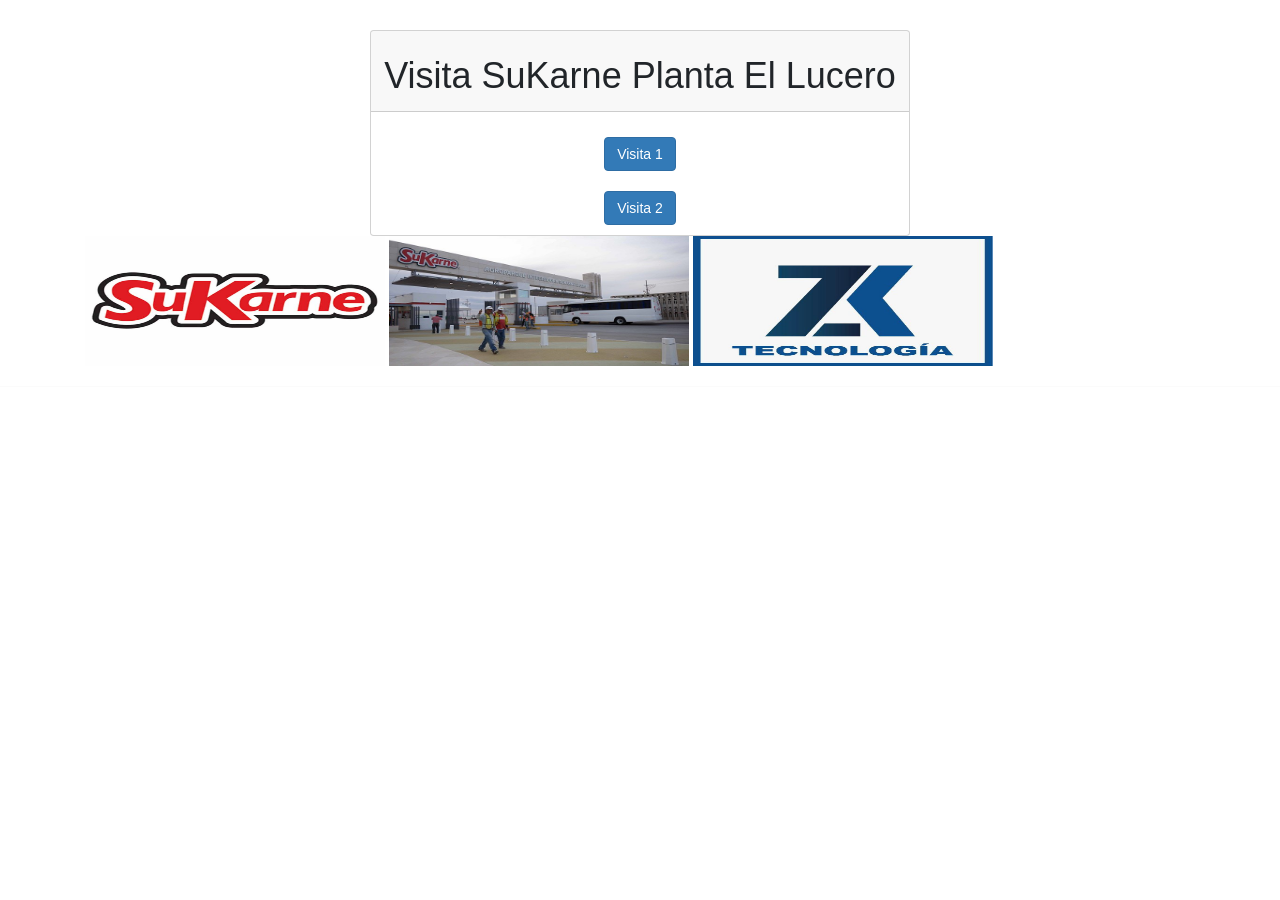
<file: index.html>
<!DOCTYPE html>
<html lang="en">
<head>
    <meta charset="UTF-8">
    <meta name="viewport" content="width=device-width, initial-scale=1.0">
    <link rel="shortcut icon" href="icono3.png" type="image/x-icon">
    <link rel="manifest" href="manifest.json">
    <link rel="stylesheet" type="text/css" href="https://cdn.jsdelivr.net/npm/bootstrap@5.0.0-beta3/dist/css/bootstrap.min.css">
    <link rel="stylesheet" type="text/css" href="https://maxcdn.bootstrapcdn.com/bootstrap/3.3.7/css/bootstrap.min.css">
    <title>Document</title>
</head>
<body>
<div class="container">
    <div class="row justify-content-center">
        <div class="col-md-6 mt-5">
            <div class="card">
                <div class="card-header text-center">
                    <h1>Visita SuKarne Planta El Lucero</h1>
                </div>
                <div class="card-body">
                    <div class="text-center mb-4">
                        <div id="msj_login"></div>
                    </div>
                        <div class="text-center">
                            <a class="btn btn-primary" href="./Li/V1.html">Visita 1</a><br><br>
                            <a class="btn btn-primary" href="./Li/V2.html" >Visita 2</a>
                        </div>
                </div>
            </div>
        </div>
    </div>
    <div>
        <img src="./Img/logo.jpg" alt="" height="130" width="300" class="img-sl">
        <img src="./Img/Front.jpg" alt="" height="130" width="300" class="img-sl">
        <img src="./Img/logoz.jpeg" alt="" height="130" width="300" class="img-sl">
    </div>
</div><hr>
    <script>
        if ('serviceWorker' in navigator) {
            navigator.serviceWorker.register('./sw.js')
              .then(function(registration) {
                console.log('Service Worker registrado con éxito:', registration);
              })
              .catch(function(error) {
                console.log('Error al registrar el Service Worker:', error);
              });
        }

    </script>
<script src="https://cdn.jsdelivr.net/npm/bootstrap@5.0.0-beta3/dist/js/bootstrap.bundle.min.js"></script>
</body>
</html>
</file>
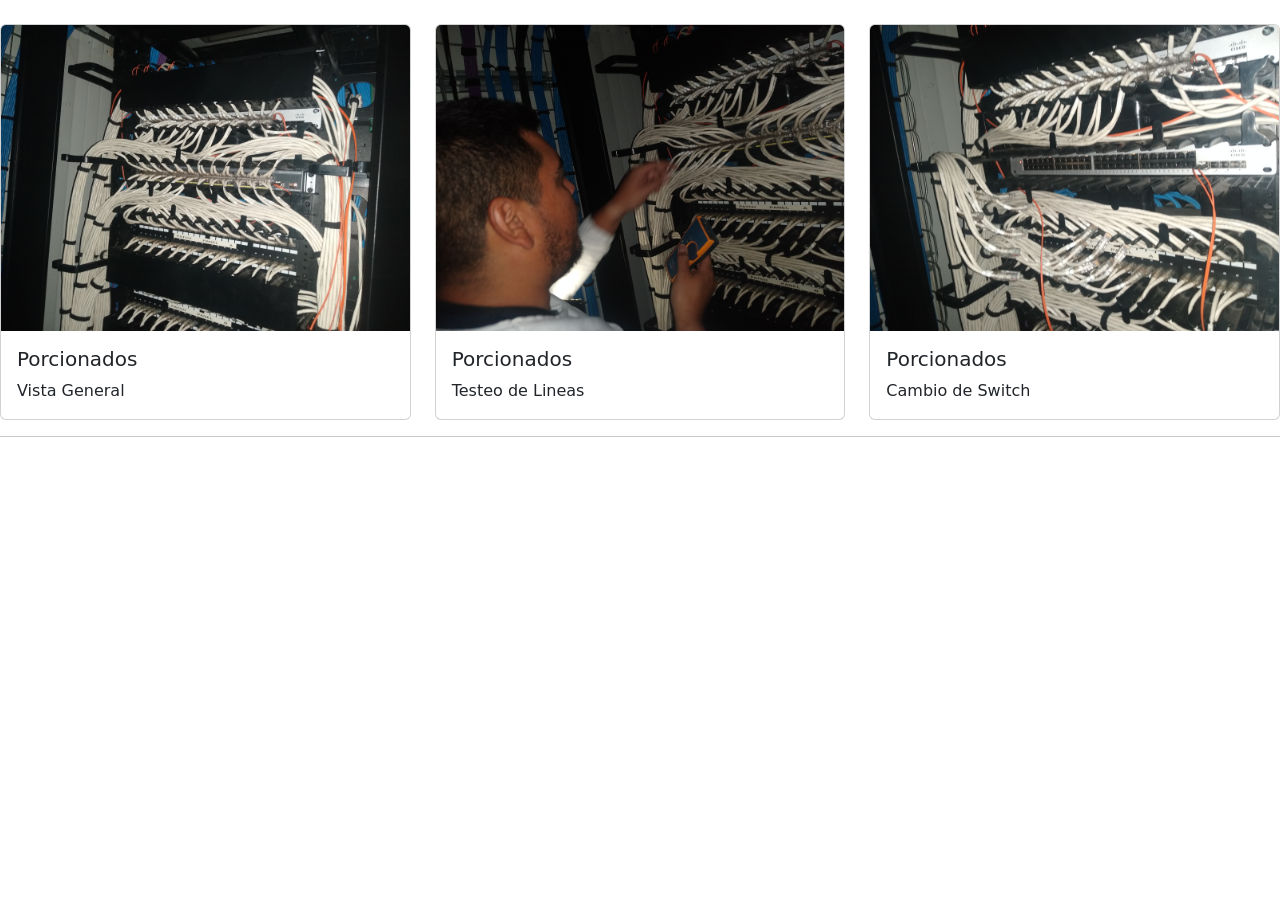
<file: Li/V1.html>
<!DOCTYPE html>
<html lang="en">
<head>
    <meta charset="UTF-8">
    <meta name="viewport" content="width=device-width, initial-scale=1">
    <link rel="stylesheet" href="https://cdn.jsdelivr.net/npm/bootstrap@5.3.0/dist/css/bootstrap.min.css">
    <link rel="stylesheet" type="text/css" href="../Styles/v1.CSS">
    <title>Document</title>
</head>
<body>
    <div class="row mt-4">
      <div class="col-md-4">
        <div class="card card-hover" id="myCard">
          <a href="../Img/V1/IMG_20221211_103915026.jpg">
            <img src="../Img/V1/IMG_20221211_103915026.jpg" class="card-img-top" id="myImage">
          </a>
          <div class="card-body">
            <h5 class="card-title">Porcionados</h5>
            <p class="card-text">Vista General</p>
          </div>
        </div>
      </div>

      <div class="col-md-4">
        <div class="card card-hover" id="myCard">
          <a href="../Img/V1/IMG_20221211_105228608.jpg">
            <img src="../Img/V1/IMG_20221211_105228608.jpg" class="card-img-top" id="myImage">
          </a>
          <div class="card-body">
            <h5 class="card-title">Porcionados</h5>
            <p class="card-text">Testeo de Lineas</p>
          </div>
        </div>
      </div>

      <div class="col-md-4">
        <div class="card card-hover" id="myCard">
          <a href="../Img//V1/IMG_20221211_123630105.jpg">
            <img src="../Img//V1/IMG_20221211_123630105.jpg" class="card-img-top" id="myImage">
          </a>
          <div class="card-body">
            <h5 class="card-title">Porcionados</h5>
            <p class="card-text">Cambio de Switch</p>
          </div>
        </div>
      </div>
    </div><hr>


<script>
    const card = document.getElementById("myCard");
    const image = document.getElementById("myImage");

    card.addEventListener("mouseenter", function() {
      image.style.transform = "scale(1)";
    });

    card.addEventListener("mouseleave", function() {
      image.style.transform = "scale(1)";
    });
</script>

  <script src="https://cdn.jsdelivr.net/npm/bootstrap@5.0.0-beta3/dist/js/bootstrap.bundle.min.js"></script>
</body>
</html>
</file>
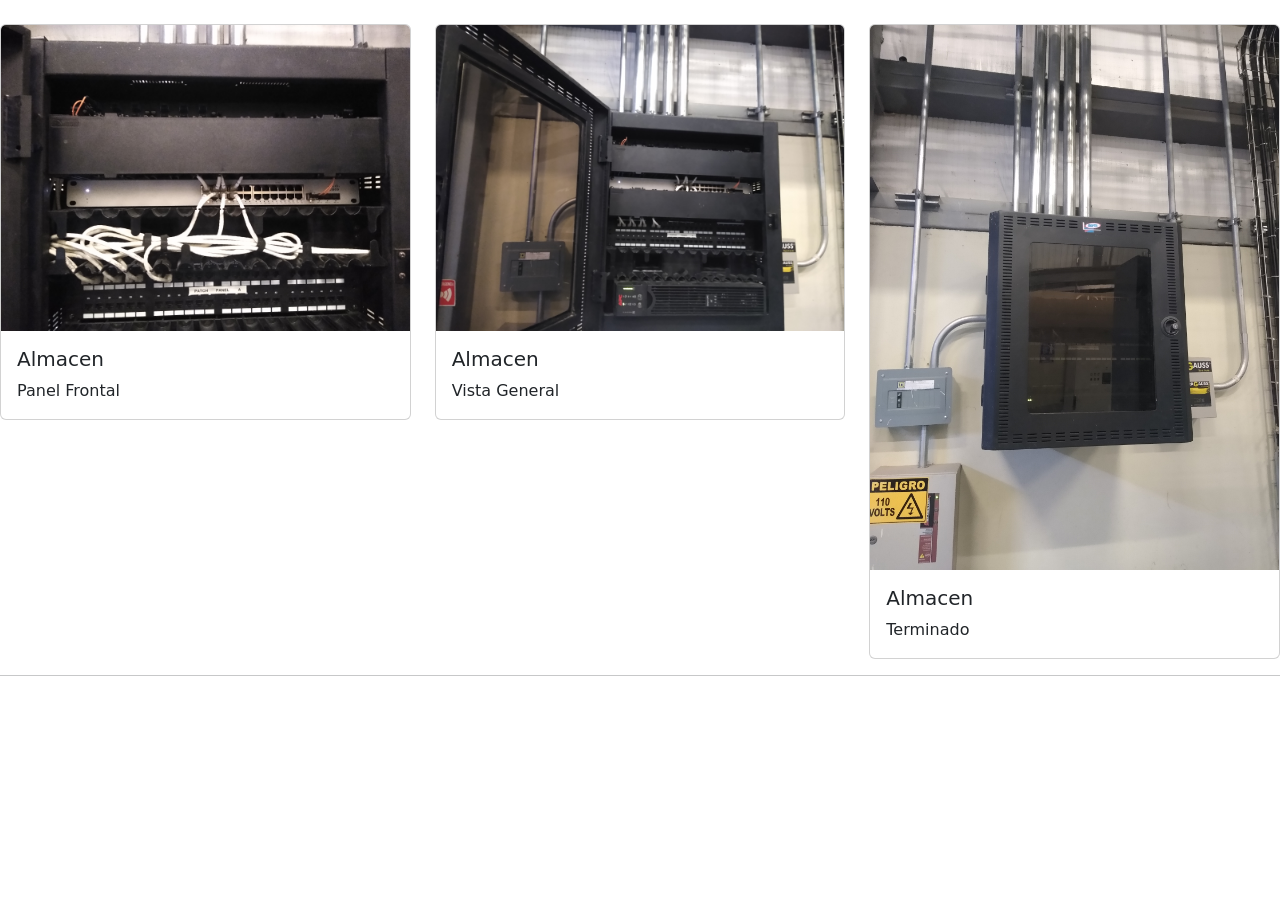
<file: Li/V2.html>
<!DOCTYPE html>
<html lang="en">
<head>
    <meta charset="UTF-8">
    <meta name="viewport" content="width=device-width, initial-scale=1">
    <link rel="stylesheet" href="https://cdn.jsdelivr.net/npm/bootstrap@5.3.0/dist/css/bootstrap.min.css">
    <link rel="stylesheet" type="text/css" href="../Styles/v1.CSS">
    <title>Document</title>
</head>
<body>
    <div class="row mt-4">
      <div class="col-md-4">
        <div class="card card-hover" id="myCard">
          <a href="../Img/V2/IMG_20221211_181403306.jpg">
            <img src="../Img/V2/IMG_20221211_181403306.jpg" class="card-img-top" id="myImage">
          </a>
          <div class="card-body">
            <h5 class="card-title">Almacen</h5>
            <p class="card-text">Panel Frontal</p>
          </div>
        </div>
      </div>

      <div class="col-md-4">
        <div class="card card-hover" id="myCard">
          <a href="../Img/V2/IMG_20221211_181619313.jpg">
            <img src="../Img/V2/IMG_20221211_181619313.jpg" class="card-img-top" id="myImage">
          </a>
          <div class="card-body">
            <h5 class="card-title">Almacen</h5>
            <p class="card-text">Vista General</p>
          </div>
        </div>
      </div>

      <div class="col-md-4">
        <div class="card card-hover" id="myCard">
          <a href="../Img/V2/IMG_20221211_181631033.jpg">
            <img src="../Img/V2/IMG_20221211_181631033.jpg" class="card-img-top" id="myImage">
          </a>
          <div class="card-body">
            <h5 class="card-title">Almacen</h5>
            <p class="card-text">Terminado</p>
          </div>
        </div>
      </div>
    </div><hr>


<script>
    const card = document.getElementById("myCard");
    const image = document.getElementById("myImage");

    card.addEventListener("mouseenter", function() {
      image.style.transform = "scale(1)";
    });

    card.addEventListener("mouseleave", function() {
      image.style.transform = "scale(1)";
    });
</script>

  <script src="https://cdn.jsdelivr.net/npm/bootstrap@5.0.0-beta3/dist/js/bootstrap.bundle.min.js"></script>
</body>
</html>
</file>
<file: Styles/v1.CSS>
img {
    max-width: 100%;
    height: auto;
}
.custom-card {
    width: 80%;
    margin: 20px;
    border-radius: 6px;
    overflow: hidden;
    background: #fff;
    box-shadow: 0px 1px 10px rgba(0, 0, 0, 0.2);
    transition: all 400ms ease-out;
    cursor: pointer;
}
.custom-card a {
    display: inline-block;
    padding: 10px 20px; 
    margin-top: 10px;
    text-decoration: none;
    color: #F6931C;
    border: 1px solid #F6931C;
    border-radius: 4px;
    transition: all 400ms ease;
    margin-bottom: 5px;
    background-color: transparent;
}
.custom-card a:hover {
    background: #25B392;
    color: #fff;
    text-decoration: none;
}
.custom-card:hover {
    box-shadow: 5px 5px 20px #F6931C;
    transform: translateY(-3%);
}

.custom-card img {
    width: 100%;
    height: 210px;
    object-fit: cover;
}
.card-hover {
    transition: transform 0.3s, box-shadow 0.3s;
    cursor: pointer;
}

.card-hover:hover {
    transform: scale(1.1);
    box-shadow: 0px 10px 20px rgba(0, 0, 0, 0.3);
}
.card {
    transition: transform 0.3s ease, box-shadow 0.3s ease;
}

.card:hover {
    transform: translateY(-5px); 
    box-shadow: 0px 10px 20px rgba(255, 165, 0, 0.5); 
}


.card a {
    color: initial; 
    transition: color 0.3s ease;
}

.card a:hover {
    color: green; 
}
</file>
